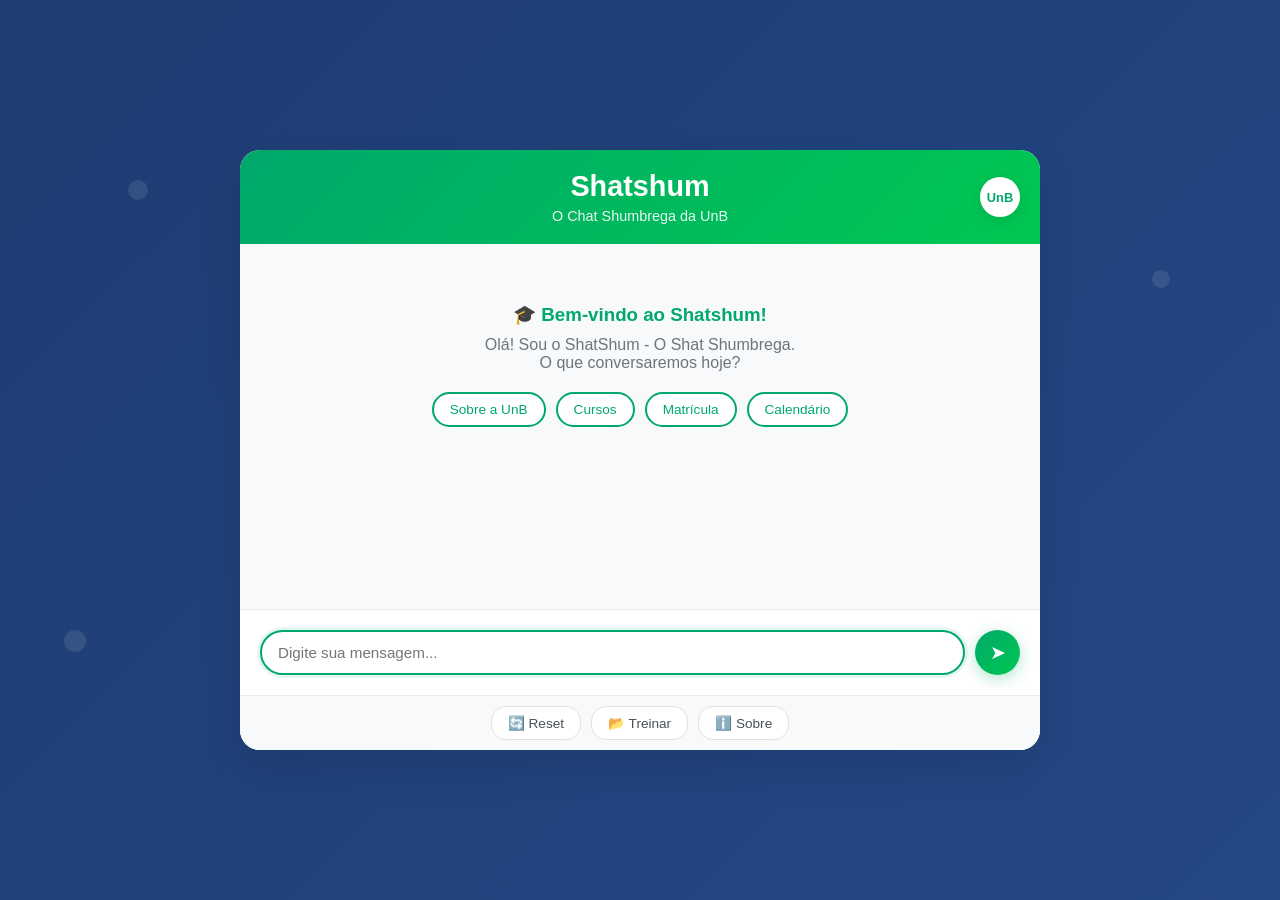
<file: shatshum.html>
<!DOCTYPE html>
<html lang="pt-BR">
<head>
    <meta charset="UTF-8">
    <meta name="viewport" content="width=device-width, initial-scale=1.0">
    <title>Shatshum - O Chat Shumbrega | UnB</title>
    <link rel="stylesheet" href="shatshum.css">
</head>
<body>
    <!-- Partículas decorativas de fundo -->
    <div class="floating-particles">
        <div class="particle"></div>
        <div class="particle"></div>
        <div class="particle"></div>
        <div class="particle"></div>
        <div class="particle"></div>
        <div class="particle"></div>
    </div>

    <!-- Container principal do chat -->
    <div class="chat-container">
        <!-- Cabeçalho -->
        <header class="chat-header">
            <h1>Shatshum</h1>
            <p>O Chat Shumbrega da UnB</p>
            <div class="unb-logo">UnB</div>
        </header>

        <!-- Área de mensagens -->
        <div class="chat-messages" id="chatMessages">
            <div class="welcome-message">
                <h3>🎓 Bem-vindo ao Shatshum!</h3>
                <p>Olá! Sou o ShatShum - O Shat Shumbrega.<br>
                O que conversaremos hoje?</p>
                
                <div class="quick-actions">
                    <button class="quick-action" onclick="enviarMensagemRapida('Conte-me sobre a UnB')">Sobre a UnB</button>
                    <button class="quick-action" onclick="enviarMensagemRapida('Quais cursos existem?')">Cursos</button>
                    <button class="quick-action" onclick="enviarMensagemRapida('Como me matricular?')">Matrícula</button>
                    <button class="quick-action" onclick="enviarMensagemRapida('Calendário acadêmico')">Calendário</button>
                </div>
            </div>

            <!-- Indicador de digitação -->
            <div class="typing-indicator" id="typingIndicator">
                <div class="bot-avatar">S</div>
                <div class="typing-dots">
                    <div class="typing-dot"></div>
                    <div class="typing-dot"></div>
                    <div class="typing-dot"></div>
                </div>
            </div>
        </div>

        <!-- Formulário de entrada -->
        <form class="chat-input" id="chatForm">
            <input 
                type="text" 
                class="input-field" 
                id="messageInput" 
                placeholder="Digite sua mensagem..."
                autocomplete="off"
                required
            >
            <button type="submit" class="send-button" title="Enviar (ou Ctrl+Enter)">
                ➤
            </button>
        </form>

        <!-- Botões de controle -->
        <div class="controls">
            <button class="control-btn" onclick="resetarIA()" title="Resetar IA">
                🔄 Reset
            </button>
            <button class="control-btn" onclick="document.getElementById('fileInput').click()" title="Treinar IA com arquivo">
                📂 Treinar
            </button>
            <button class="control-btn" onclick="toggleSobre()" title="Sobre o projeto">
                ℹ️ Sobre
            </button>
            <input type="file" id="fileInput" accept=".txt" style="display: none;" onchange="treinarComArquivo(event)">
        </div>
    </div>

    <!-- Modal "Sobre" -->
    <div class="modal" id="sobreModal">
        <div class="modal-content">
            <span class="close" onclick="toggleSobre()">&times;</span>
            <h2>📚 Sobre o Shatshum</h2>
            <p><strong>Desenvolvido por:</strong> </p>
            <p><strong>Universidade:</strong> Universidade de Brasília (UnB)</p>
            <hr>
            <p><strong>Tecnologia:</strong> Cadeias de Markov</p>
            <p><strong>Descrição:</strong> Chatbot simples que utiliza algoritmo de cadeias de Markov para gerar respostas baseadas em probabilidades de transição entre palavras.</p>
            <hr>
            <p><strong>Workshop:</strong> Inteligência Artificial na UnB</p>
            <p><strong>Data:</strong> 2025</p>
        </div>
    </div>

    <!-- Scripts -->
    <script src="shatshum.js"></script>
    <script>
        // Inicializar IA ao carregar a página
        treinar_ia();
        
        // Focar no input
        document.getElementById('messageInput').focus();
        
        // Handler do formulário
        document.getElementById('chatForm').addEventListener('submit', function(e) {
            e.preventDefault();
            enviarMensagem();
        });
        
        // Suporte para Ctrl+Enter
        document.getElementById('messageInput').addEventListener('keydown', function(e) {
            if (e.ctrlKey && e.key === 'Enter') {
                e.preventDefault();
                enviarMensagem();
            }
        });
    </script>
</body>
</html>
</file>
<file: shatshum.css>
/* ====================================== */
/* ESTILOS GLOBAIS */
/* ====================================== */

* {
    box-sizing: border-box;
    margin: 0;
    padding: 0;
}

body {
    font-family: 'Segoe UI', Tahoma, Geneva, Verdana, sans-serif;
    background: linear-gradient(135deg, #1e3c72 0%, #2a5298 50%, #1e3c72 100%);
    background-size: 400% 400%;
    animation: gradientShift 8s ease infinite;
    min-height: 100vh;
    display: flex;
    align-items: center;
    justify-content: center;
    overflow-x: hidden;
}

@keyframes gradientShift {
    0% { background-position: 0% 50%; }
    50% { background-position: 100% 50%; }
    100% { background-position: 0% 50%; }
}

/* ====================================== */
/* PARTÍCULAS FLUTUANTES */
/* ====================================== */

.floating-particles {
    position: fixed;
    top: 0;
    left: 0;
    width: 100%;
    height: 100%;
    pointer-events: none;
    z-index: 0;
}

.particle {
    position: absolute;
    background: rgba(255, 255, 255, 0.1);
    border-radius: 50%;
    animation: float 6s ease-in-out infinite;
}

.particle:nth-child(1) { width: 20px; height: 20px; top: 20%; left: 10%; animation-duration: 8s; }
.particle:nth-child(2) { width: 15px; height: 15px; top: 60%; left: 80%; animation-duration: 6s; animation-delay: 2s; }
.particle:nth-child(3) { width: 25px; height: 25px; top: 40%; left: 70%; animation-duration: 10s; animation-delay: 4s; }
.particle:nth-child(4) { width: 12px; height: 12px; top: 80%; left: 20%; animation-duration: 7s; animation-delay: 1s; }
.particle:nth-child(5) { width: 18px; height: 18px; top: 30%; left: 90%; animation-duration: 9s; animation-delay: 3s; }
.particle:nth-child(6) { width: 22px; height: 22px; top: 70%; left: 5%; animation-duration: 8s; animation-delay: 5s; }

@keyframes float {
    0%, 100% { transform: translateY(0px) rotate(0deg); opacity: 0.3; }
    25% { transform: translateY(-20px) rotate(90deg); opacity: 0.6; }
    50% { transform: translateY(-40px) rotate(180deg); opacity: 0.8; }
    75% { transform: translateY(-20px) rotate(270deg); opacity: 0.6; }
}

/* ====================================== */
/* CONTAINER DO CHAT */
/* ====================================== */

.chat-container {
    width: 90%;
    max-width: 800px;
    height: 600px;
    background: white;
    border-radius: 20px;
    box-shadow: 0 20px 40px rgba(0, 0, 0, 0.1);
    display: flex;
    flex-direction: column;
    overflow: hidden;
    animation: slideInUp 0.8s cubic-bezier(0.25, 0.46, 0.45, 0.94);
    position: relative;
    z-index: 1;
}

@keyframes slideInUp {
    0% { transform: translateY(100px) scale(0.9); opacity: 0; }
    100% { transform: translateY(0) scale(1); opacity: 1; }
}

/* ====================================== */
/* CABEÇALHO */
/* ====================================== */

.chat-header {
    background: linear-gradient(135deg, #00a86b 0%, #00c851 100%);
    color: white;
    padding: 20px;
    text-align: center;
    position: relative;
    overflow: hidden;
}

.chat-header h1 {
    margin: 0;
    font-size: 1.8rem;
    font-weight: 600;
    position: relative;
    z-index: 1;
}

.chat-header p {
    margin: 5px 0 0 0;
    opacity: 0.9;
    font-size: 0.9rem;
    position: relative;
    z-index: 1;
}

.unb-logo {
    position: absolute;
    right: 20px;
    top: 50%;
    transform: translateY(-50%);
    width: 40px;
    height: 40px;
    background: white;
    border-radius: 50%;
    display: flex;
    align-items: center;
    justify-content: center;
    font-weight: bold;
    color: #00a86b;
    font-size: 0.8rem;
    z-index: 2;
    box-shadow: 0 4px 15px rgba(0, 0, 0, 0.1);
}

/* ====================================== */
/* ÁREA DE MENSAGENS */
/* ====================================== */

.chat-messages {
    flex: 1;
    padding: 20px;
    overflow-y: auto;
    background: #f8f9fa;
}

/* Identificadores de origem das mensagens */
.message[data-origem="usuario"] {
    /* Mensagem digitada pelo usuário */
}

.message[data-origem="ia-shatshum"] {
    /* Mensagem digitada pela IA do ShatShum */
}

.message {
    margin-bottom: 15px;
    display: flex;
    align-items: flex-start;
    animation: messageSlideIn 0.5s ease-out;
}

@keyframes messageSlideIn {
    0% { opacity: 0; transform: translateY(20px); }
    100% { opacity: 1; transform: translateY(0); }
}

.message.bot {
    justify-content: flex-start;
}

.message.user {
    justify-content: flex-end;
}

.message-bubble {
    max-width: 70%;
    padding: 12px 16px;
    border-radius: 18px;
    font-size: 0.95rem;
    line-height: 1.4;
    transition: transform 0.3s ease;
}

.message-bubble:hover {
    transform: translateY(-2px);
}

/* ====================================== */
/* TEXTO DIGITADO PELA IA DO SHATSHUM */
/* ====================================== */
.message.bot .message-bubble {
    background: white;
    color: #333;
    border: 1px solid #e9ecef;
    box-shadow: 0 2px 8px rgba(0, 0, 0, 0.05);
}

/* Estilo específico para texto da IA */
.message-bubble[data-tipo="texto-digitado-pela-ia"] {
    /* Mensagens geradas pela IA usando Cadeias de Markov */
    position: relative;
}

.message-bubble[data-tipo="texto-digitado-pela-ia"]::after {
    content: "🤖 IA";
    position: absolute;
    top: -8px;
    right: -8px;
    background: #00a86b;
    color: white;
    font-size: 0.6rem;
    padding: 2px 6px;
    border-radius: 8px;
    opacity: 0;
    transition: opacity 0.3s;
}

.message-bubble[data-tipo="texto-digitado-pela-ia"]:hover::after {
    opacity: 1;
}

/* ====================================== */
/* TEXTO DIGITADO PELO USUÁRIO */
/* ====================================== */
.message.user .message-bubble {
    background: linear-gradient(135deg, #00a86b 0%, #00c851 100%);
    color: white;
}

/* Estilo específico para texto do usuário */
.message-bubble[data-tipo="texto-digitado-pelo-usuario"] {
    /* Mensagens escritas pelo usuário */
    position: relative;
}

.message-bubble[data-tipo="texto-digitado-pelo-usuario"]::after {
    content: "👤 Você";
    position: absolute;
    top: -8px;
    left: -8px;
    background: rgba(255, 255, 255, 0.9);
    color: #00a86b;
    font-size: 0.6rem;
    padding: 2px 6px;
    border-radius: 8px;
    opacity: 0;
    transition: opacity 0.3s;
}

.message-bubble[data-tipo="texto-digitado-pelo-usuario"]:hover::after {
    opacity: 1;
}

.bot-avatar {
    width: 32px;
    height: 32px;
    background: linear-gradient(135deg, #00a86b 0%, #00c851 100%);
    border-radius: 50%;
    margin-right: 10px;
    display: flex;
    align-items: center;
    justify-content: center;
    color: white;
    font-weight: bold;
    font-size: 0.8rem;
    flex-shrink: 0;
    box-shadow: 0 4px 15px rgba(0, 168, 107, 0.3);
}

/* ====================================== */
/* MENSAGEM DE BOAS-VINDAS */
/* ====================================== */

.welcome-message {
    text-align: center;
    padding: 40px 20px;
    color: #6c757d;
}

.welcome-message h3 {
    color: #00a86b;
    margin-bottom: 10px;
}

.quick-actions {
    display: flex;
    flex-wrap: wrap;
    gap: 10px;
    margin-top: 20px;
    justify-content: center;
}

.quick-action {
    background: white;
    border: 2px solid #00a86b;
    color: #00a86b;
    padding: 8px 16px;
    border-radius: 20px;
    cursor: pointer;
    font-size: 0.85rem;
    transition: all 0.3s ease;
}

.quick-action:hover {
    background: linear-gradient(135deg, #00a86b 0%, #00c851 100%);
    color: white;
    transform: translateY(-2px);
    box-shadow: 0 4px 15px rgba(0, 168, 107, 0.3);
}

/* ====================================== */
/* INDICADOR DE DIGITAÇÃO */
/* ====================================== */

.typing-indicator {
    display: none;
    align-items: center;
    margin-bottom: 15px;
}

.typing-dots {
    display: flex;
    gap: 4px;
    margin-left: 42px;
}

.typing-dot {
    width: 8px;
    height: 8px;
    background: #00a86b;
    border-radius: 50%;
    animation: typing 1.4s infinite ease-in-out;
}

.typing-dot:nth-child(2) { animation-delay: 0.2s; }
.typing-dot:nth-child(3) { animation-delay: 0.4s; }

@keyframes typing {
    0%, 60%, 100% { transform: translateY(0); opacity: 0.4; }
    30% { transform: translateY(-10px); opacity: 1; }
}

/* ====================================== */
/* FORMULÁRIO DE ENTRADA */
/* ====================================== */

.chat-input {
    padding: 20px;
    background: white;
    border-top: 1px solid #e9ecef;
    display: flex;
    gap: 10px;
    align-items: center;
}

.input-field {
    flex: 1;
    padding: 12px 16px;
    border: 2px solid #e9ecef;
    border-radius: 25px;
    font-size: 0.95rem;
    outline: none;
    transition: all 0.3s ease;
}

.input-field:focus {
    border-color: #00a86b;
    box-shadow: 0 0 0 3px rgba(0, 168, 107, 0.1);
}

.send-button {
    background: linear-gradient(135deg, #00a86b 0%, #00c851 100%);
    color: white;
    border: none;
    width: 45px;
    height: 45px;
    border-radius: 50%;
    cursor: pointer;
    display: flex;
    align-items: center;
    justify-content: center;
    transition: all 0.3s ease;
    font-size: 1.2rem;
    box-shadow: 0 4px 15px rgba(0, 168, 107, 0.3);
}

.send-button:hover {
    transform: scale(1.1) rotate(15deg);
    box-shadow: 0 8px 25px rgba(0, 168, 107, 0.4);
}

/* ====================================== */
/* BOTÕES DE CONTROLE */
/* ====================================== */

.controls {
    padding: 10px 20px;
    background: #f8f9fa;
    border-top: 1px solid #e9ecef;
    display: flex;
    gap: 10px;
    justify-content: center;
}

.control-btn {
    background: white;
    border: 1px solid #dee2e6;
    color: #495057;
    padding: 8px 16px;
    border-radius: 15px;
    cursor: pointer;
    font-size: 0.85rem;
    transition: all 0.3s ease;
}

.control-btn:hover {
    background: #00a86b;
    color: white;
    border-color: #00a86b;
    transform: translateY(-2px);
    box-shadow: 0 4px 10px rgba(0, 168, 107, 0.2);
}

/* ====================================== */
/* MODAL "SOBRE" */
/* ====================================== */

.modal {
    display: none;
    position: fixed;
    z-index: 1000;
    left: 0;
    top: 0;
    width: 100%;
    height: 100%;
    background: rgba(0, 0, 0, 0.5);
    animation: fadeIn 0.3s ease;
}

@keyframes fadeIn {
    from { opacity: 0; }
    to { opacity: 1; }
}

.modal-content {
    background: white;
    margin: 10% auto;
    padding: 30px;
    border-radius: 15px;
    width: 90%;
    max-width: 500px;
    box-shadow: 0 10px 40px rgba(0, 0, 0, 0.3);
    animation: slideDown 0.3s ease;
}

@keyframes slideDown {
    from { transform: translateY(-50px); opacity: 0; }
    to { transform: translateY(0); opacity: 1; }
}

.modal-content h2 {
    color: #00a86b;
    margin-bottom: 20px;
}

.modal-content p {
    margin: 10px 0;
    color: #495057;
}

.modal-content hr {
    margin: 15px 0;
    border: none;
    border-top: 1px solid #e9ecef;
}

.close {
    color: #aaa;
    float: right;
    font-size: 28px;
    font-weight: bold;
    cursor: pointer;
    line-height: 20px;
}

.close:hover {
    color: #00a86b;
}

/* ====================================== */
/* RESPONSIVIDADE */
/* ====================================== */

@media (max-width: 768px) {
    .chat-container {
        width: 95%;
        height: 90vh;
        margin: 20px 0;
    }

    .chat-header h1 {
        font-size: 1.5rem;
    }

    .message-bubble {
        max-width: 85%;
    }

    .quick-actions {
        flex-direction: column;
        align-items: center;
    }

    .quick-action {
        width: 200px;
        text-align: center;
    }
    
    .controls {
        flex-wrap: wrap;
    }
}
</file>
